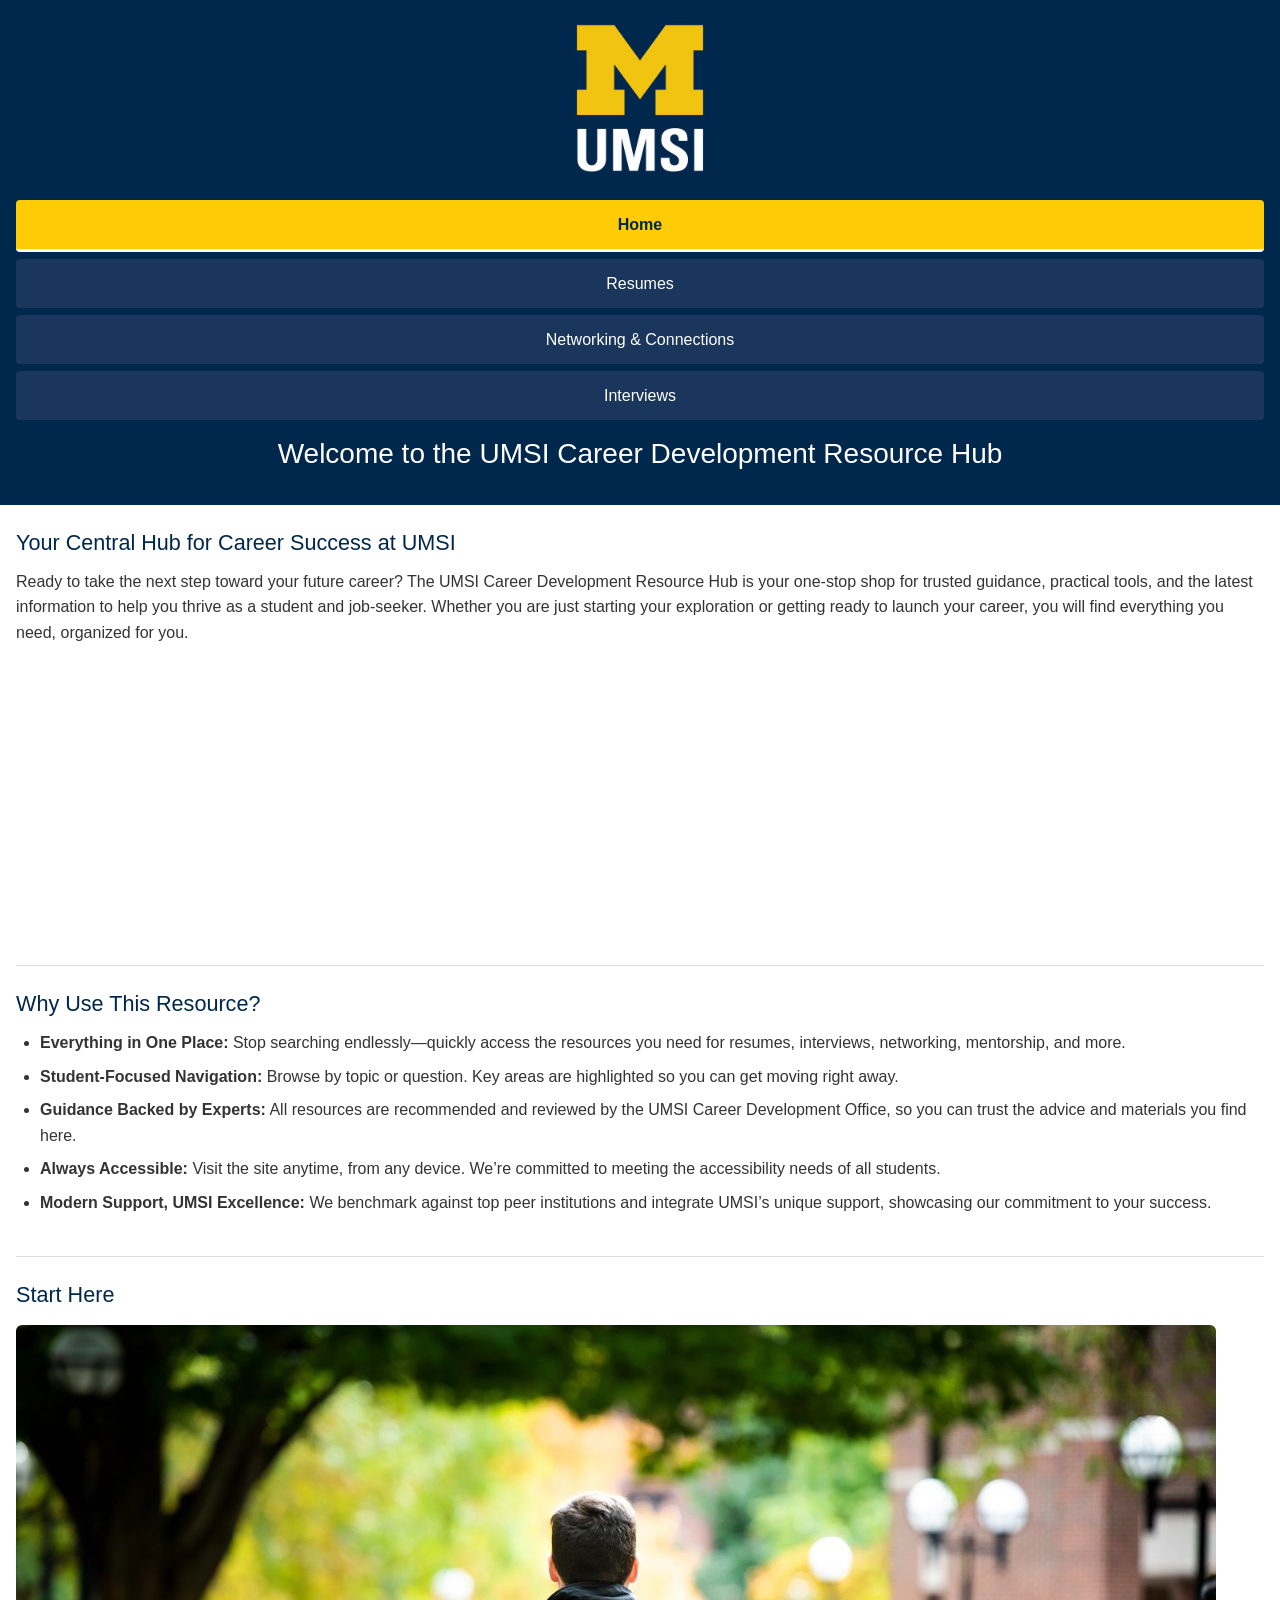
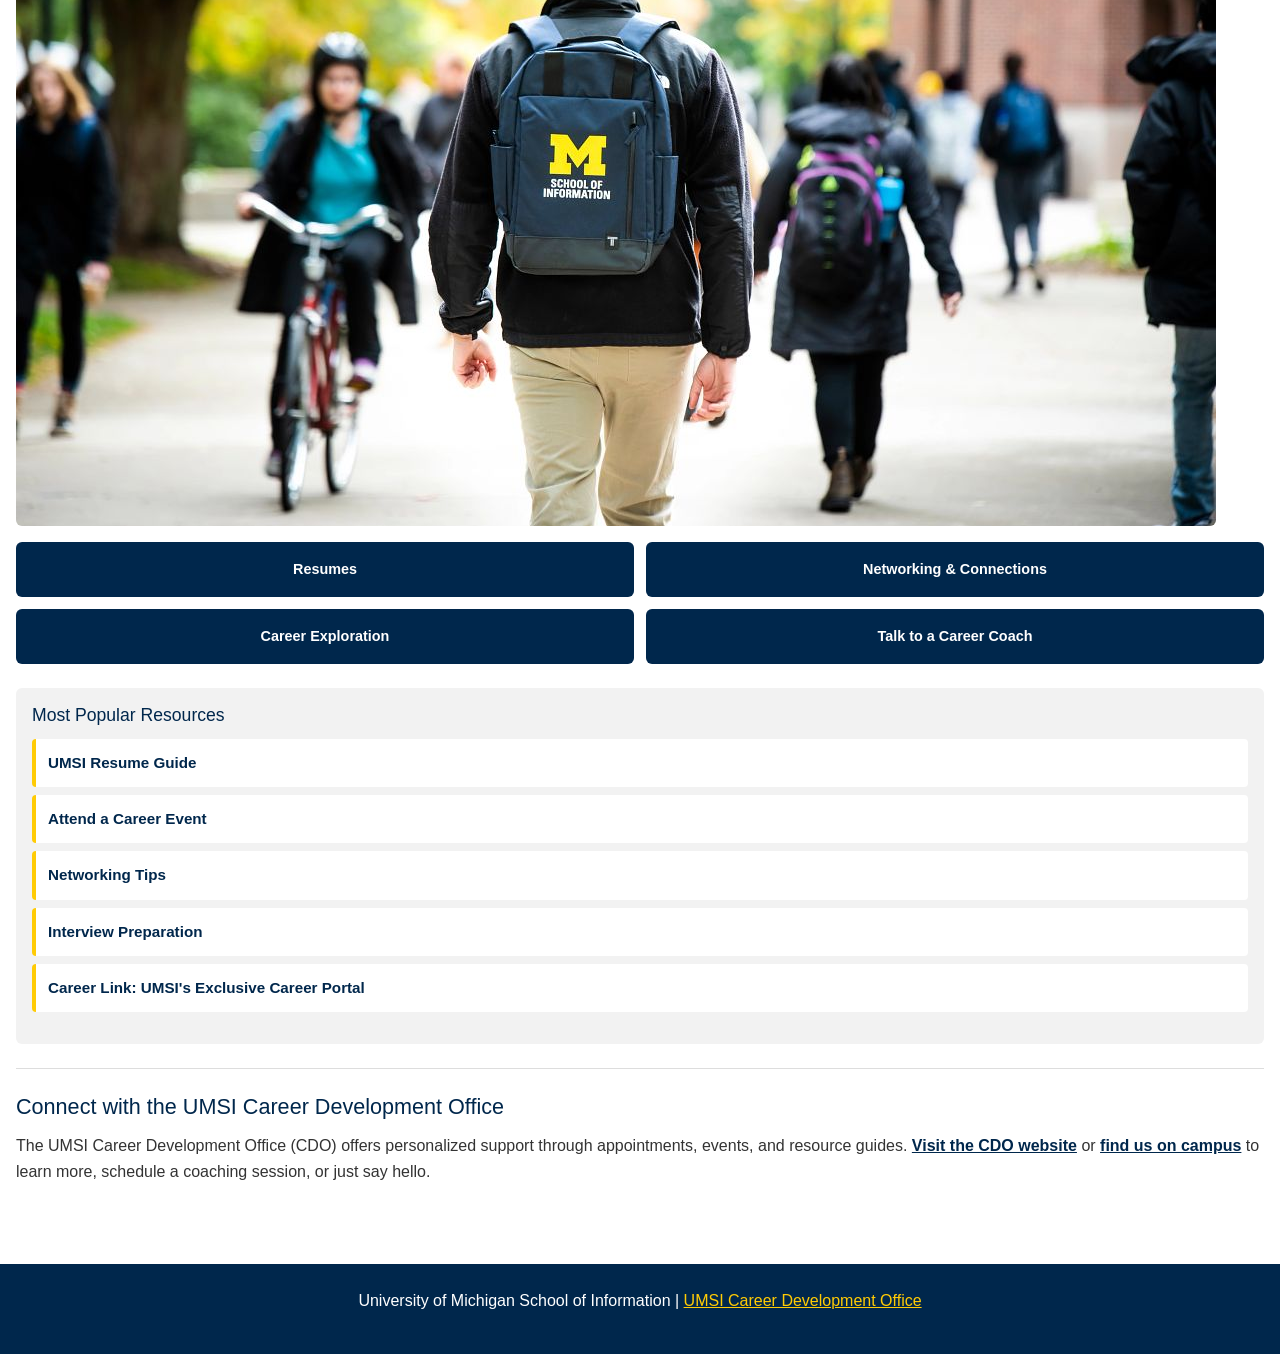
<file: index.html>
<!DOCTYPE html>
<html lang="en">

<head>
    <meta charset="UTF-8">
    <meta name="viewport" content="width=device-width, initial-scale=1.0">
    <title>MSI Career Development Resource Hub</title>
    <link rel="stylesheet" href="css/reset.css">
    <link rel="stylesheet" href="css/style.css">
</head>

<body>

  <header>
    <a class="skip-link" href="#main-content">Skip to Main Content</a>
      <img src="images/UMSI_signature_vertical_informal_solidblue.jpg" alt="UMSI Logo">
      <nav>
          <ul>
              <li><a class="current" href="index.html">Home</a></li>
              <li><a href = "resume.html">Resumes</a></li>
              <li><a href= "networking_connections.html">Networking & Connections</a></li>
              <li><a href= "interviews.html">Interviews</a></li>
          </ul>
      </nav>
      <h1>Welcome to the UMSI Career Development Resource Hub</h1>
  </header>

  <main id="main-content" tabindex="-1">
    <section>
      <h2>Your Central Hub for Career Success at UMSI</h2>
      <p>
        Ready to take the next step toward your future career? The UMSI Career Development Resource Hub is your one-stop shop for trusted guidance, practical tools, and the latest information to help you thrive as a student and job-seeker. Whether you are just starting your exploration or getting ready to launch your career, you will find everything you need, organized for you.
      </p>
      <iframe width="560" height="315" src="https://www.youtube.com/embed/GSjGeDYJ5Nk?si=qhxJPRTIT___x8hG" title="UMSI Career Development Office introduction video" frameborder="0" allow="accelerometer; autoplay; clipboard-write; encrypted-media; gyroscope; picture-in-picture; web-share" referrerpolicy="strict-origin-when-cross-origin" allowfullscreen></iframe>
    </section>

    <section>
      <h2>Why Use This Resource?</h2>


      <ul>
        <li><strong>Everything in One Place:</strong> Stop searching endlessly—quickly access the resources you need for resumes, interviews, networking, mentorship, and more.</li>
        <li><strong>Student-Focused Navigation:</strong> Browse by topic or question. Key areas are highlighted so you can get moving right away.</li>
        <li><strong>Guidance Backed by Experts:</strong> All resources are recommended and reviewed by the UMSI Career Development Office, so you can trust the advice and materials you find here.</li>
        <li><strong>Always Accessible:</strong> Visit the site anytime, from any device. We’re committed to meeting the accessibility needs of all students.</li>
        <li><strong>Modern Support, UMSI Excellence:</strong> We benchmark against top peer institutions and integrate UMSI’s unique support, showcasing our commitment to your success.</li>
      </ul>
    </section>
        <section>
      <h2>Start Here</h2>
      <div class="quick-links">
        <img src="images/UMSI_CampusFall_UMSIBackpack_02.jpg" alt="A student wears a UMSI backpack in fall on the drag.">
        <ul>
            <li><a href="resume.html">Resumes</a></li>
            <li><a href="networking_connections.html">Networking & Connections</a></li>
            <li><a href="https://umich.instructure.com/courses/137916/pages/career-exploration" target="_blank" rel="noopener">Career Exploration</a></li>
            <li><a href="https://umich.instructure.com/courses/137916/pages/talk-to-a-career-coach" target="_blank" rel="noopener">Talk to a Career Coach</a></li>
        </ul>
      </div>
      <div class="popular-resources">
        <h3>Most Popular Resources</h3>
        <ul>
          <li><a href="https://docs.google.com/document/d/1_1GfDJyVGIgE82MZjVhuWT_aB_2Hcj1NN62FUCXoR_o/edit?tab=t.0" target="_blank" rel="noopener">UMSI Resume Guide</a></li>
          <li><a href="https://umich.instructure.com/courses/137916/pages/attend-an-event" target="_blank" rel="noopener">Attend a Career Event</a></li>
          <li><a href="https://docs.google.com/document/d/18HMt79BU8ovGf9z7_P7No5tuwUS6qHNW5u0sgrepLtE/edit?tab=t.0" target="_blank" rel="noopener">Networking Tips</a></li>
          <li><a href="https://docs.google.com/presentation/d/15n-XqsFEntdbkZz89K-ohf7Or1NnCt5CQNDG-6fh2a0/edit?usp=sharing" target="_blank" rel="noopener">Interview Preparation</a></li>
          <li><a href="https://si-umich.12twenty.com/Login" target="_blank" rel="noopener">Career Link: UMSI's Exclusive Career Portal</a></li>
        </ul>
      </div>
    </section>
    <section>
      <h2>Connect with the UMSI Career Development Office</h2>
      <p>
        The UMSI Career Development Office (CDO) offers personalized support through appointments, events, and resource guides. <a href="https://umich.instructure.com/courses/137916" target="_blank" rel="noopener">Visit the CDO website</a> or <a href="https://www.si.umich.edu/about-umsi/getting-umsi" target="_blank" rel="noopener">find us on campus</a> to learn more, schedule a coaching session, or just say hello.
      </p>
    </section>
        <!-- Content taken & modified from UMGPT with the prompt, "Write me a webpage of intro content to help meet the following requirements - this is for the home page": and then pasted in the client objectives & project requirements"
        UMGPT. (2025). UMGPT ( GPT-4.1 August 25th version) [Large language model]. -->
  </main>

  <footer>
    <p>University of Michigan School of Information | <a href="https://umich.instructure.com/courses/137916">UMSI Career Development Office </a></p>
  </footer>

</body>
</html>
</file>
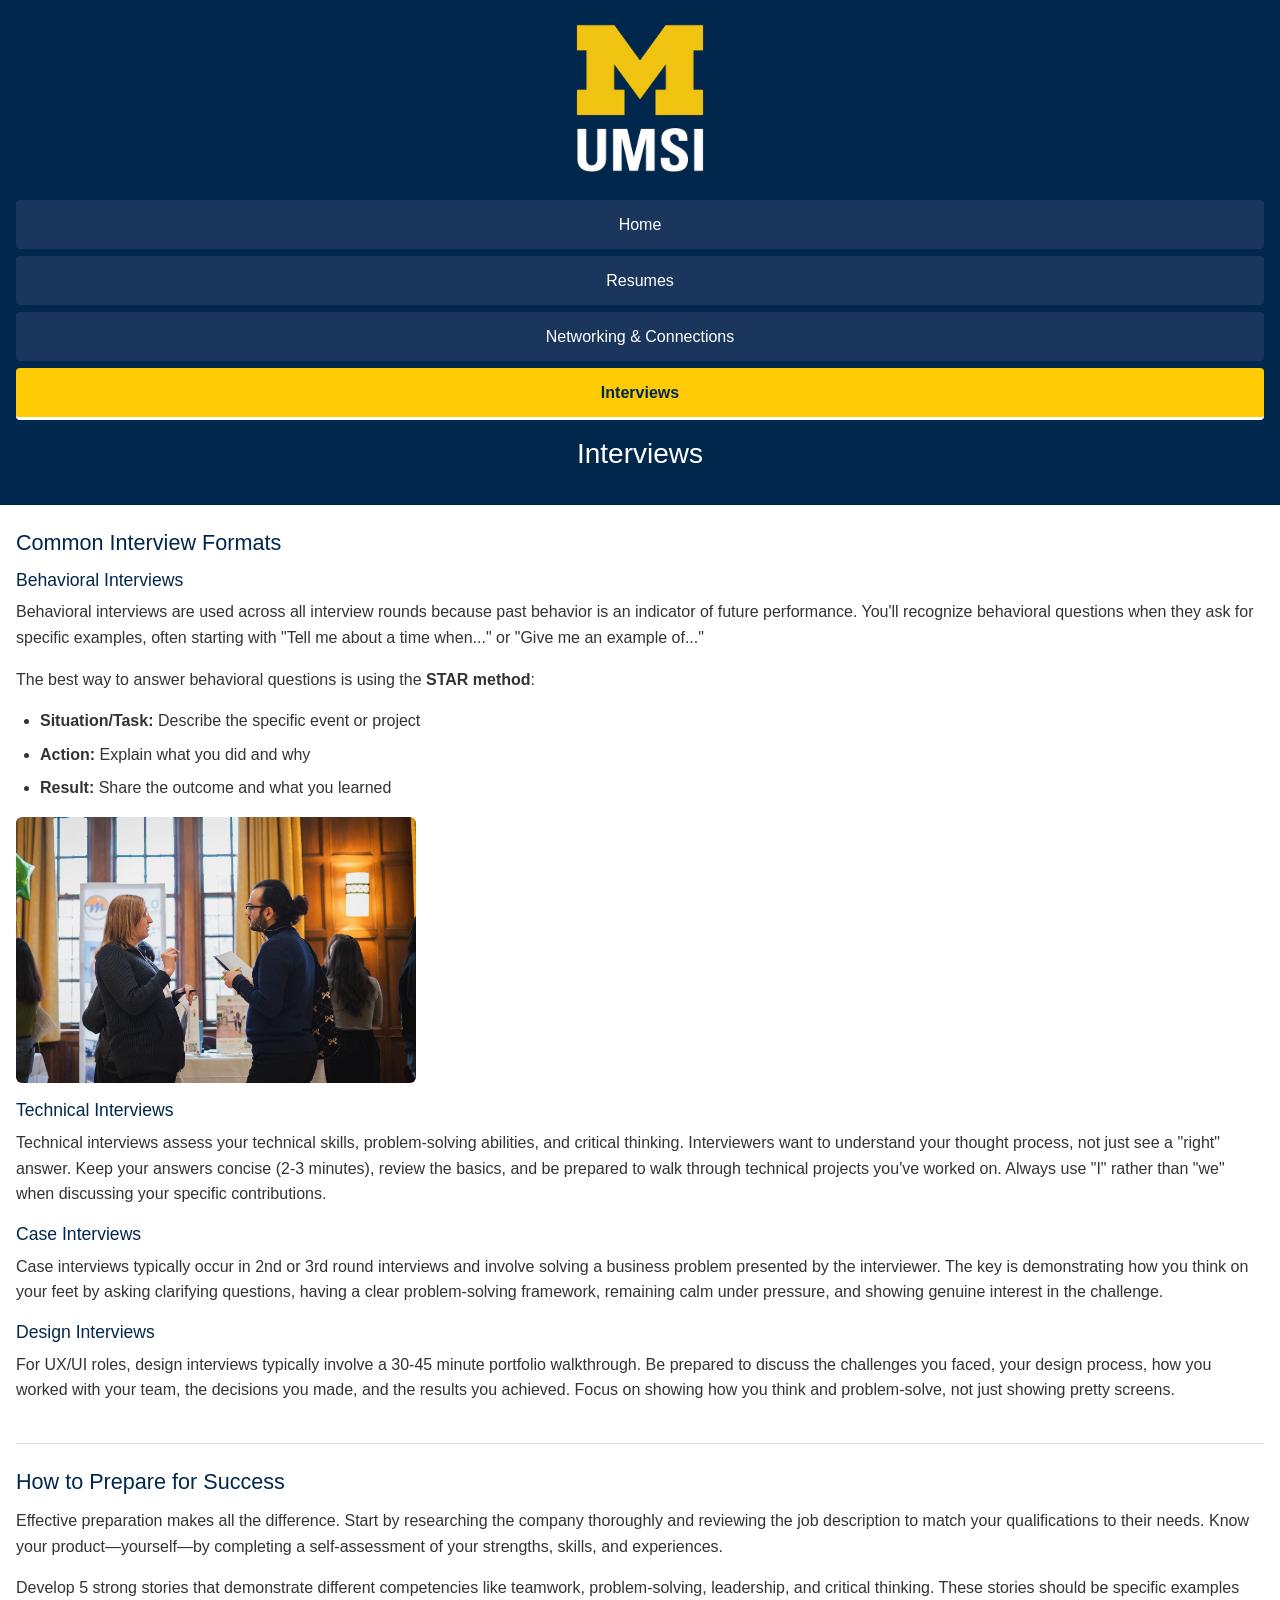
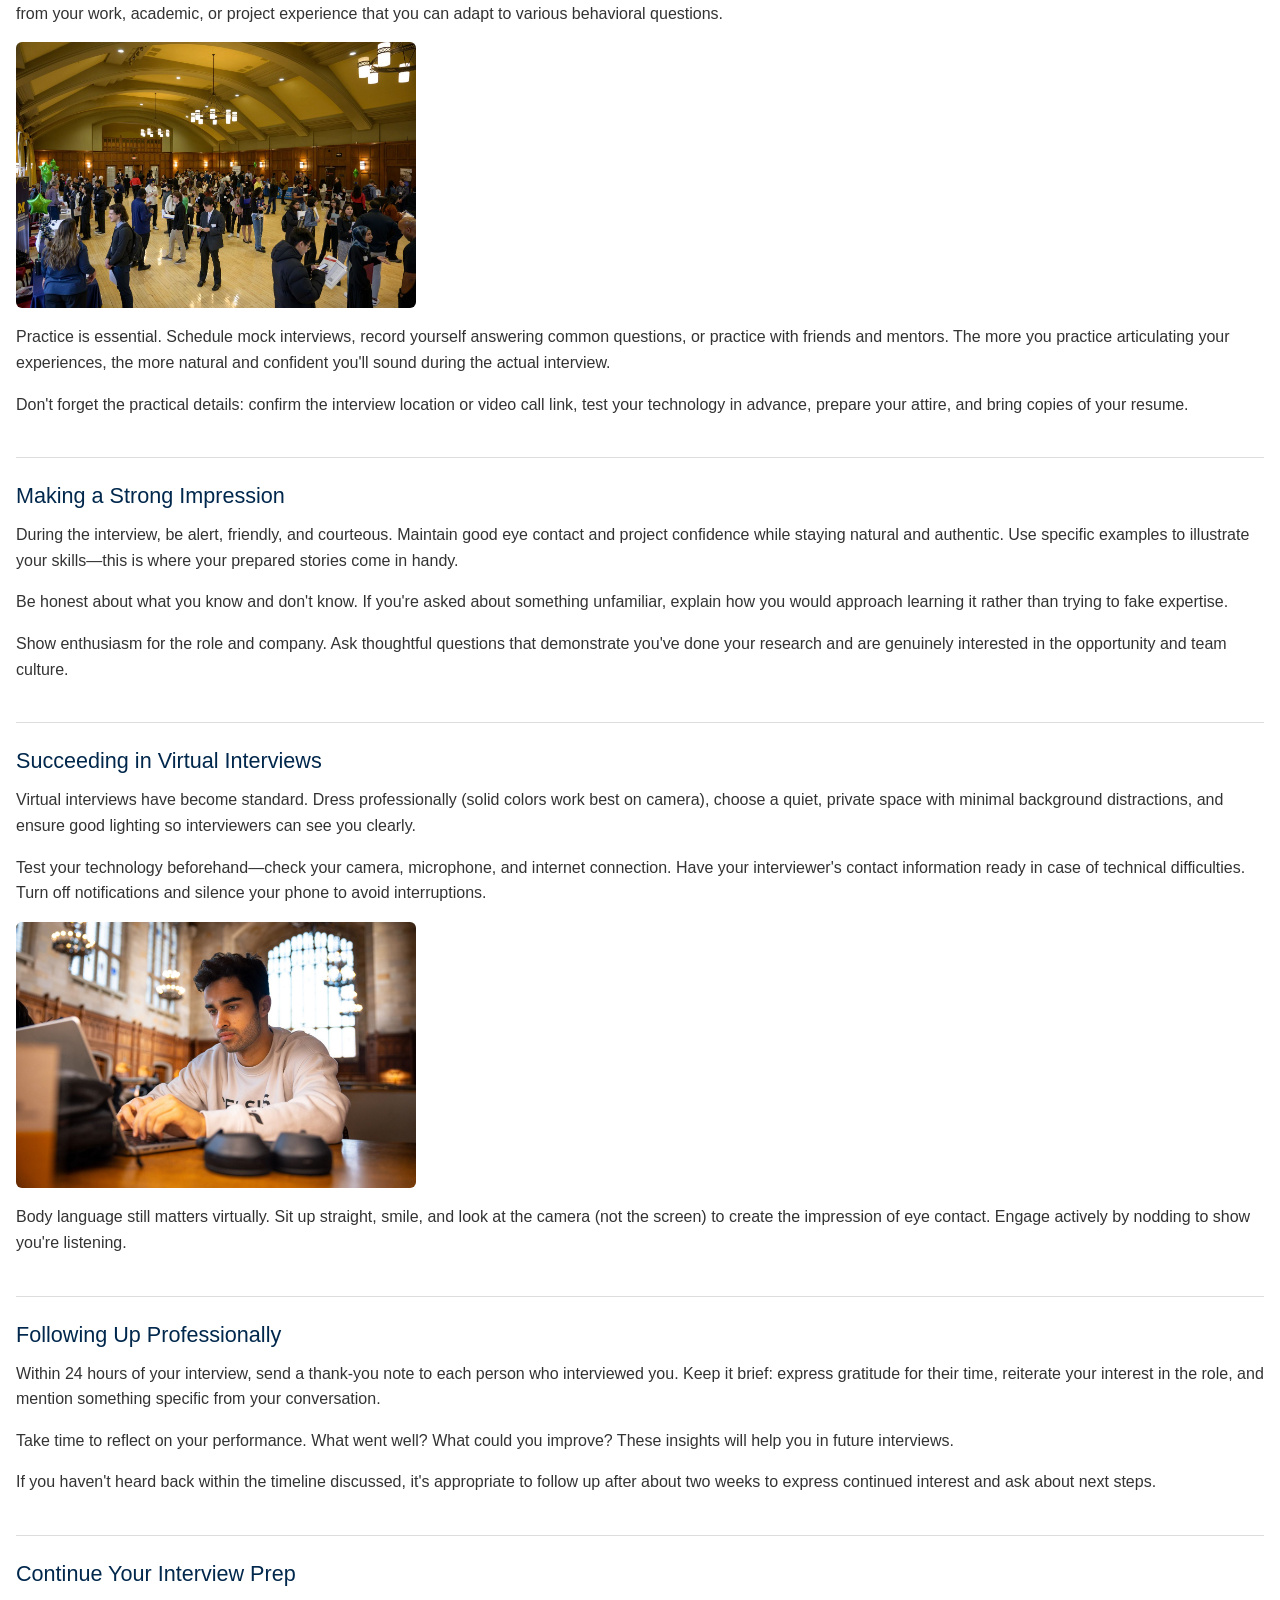
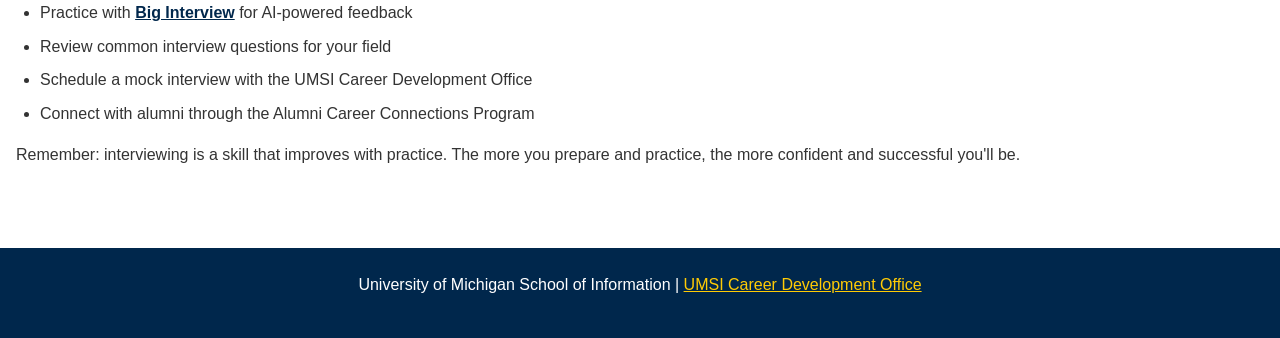
<file: interviews.html>
<!DOCTYPE html>
<html lang="en">

<head>
  <meta charset="UTF-8">
  <meta name="viewport" content="width=device-width, initial-scale=1.0">
  <title>Interviews</title>
  <link rel="stylesheet" href="css/reset.css">
  <link rel="stylesheet" href="css/style.css">
</head>

<body>

  <header>
    <a class="skip-link" href="#main-content">Skip to Main Content</a>
    <img src="images/UMSI_signature_vertical_informal_solidblue.jpg" alt="UMSI Logo">
    <nav>
      <ul>
        <li><a href = "index.html">Home</a></li>
        <li><a href = "resume.html">Resumes</a></li>
        <li><a href= "networking_connections.html">Networking & Connections</a></li>
        <li><a class="current" href="interviews.html">Interviews</a></li>
      </ul>
    </nav>
    <h1>Interviews</h1>
  </header>

  <main id="main-content" tabindex="-1">
    <section>
      <h2>Common Interview Formats</h2>

      <div>
        <h3>Behavioral Interviews</h3>
        <p>
          Behavioral interviews are used across all interview rounds because past behavior is an indicator of future performance. You'll recognize behavioral questions when they ask for specific examples, often starting with "Tell me about a time when..." or "Give me an example of..."
        </p>
        <p>
          The best way to answer behavioral questions is using the <strong>STAR method</strong>:
        </p>
        <ul>
          <li><strong>Situation/Task:</strong> Describe the specific event or project</li>
          <li><strong>Action:</strong> Explain what you did and why</li>
          <li><strong>Result:</strong> Share the outcome and what you learned</li>
        </ul>
        <img src="images/UMSI_CareerFair_02062025_07.jpg" width="400" alt="Recruiter and student conversing at UMSI Career Fair">
      </div>

      <div>
        <h3>Technical Interviews</h3>
        <p>
          Technical interviews assess your technical skills, problem-solving abilities, and critical thinking. Interviewers want to understand your thought process, not just see a "right" answer. Keep your answers concise (2-3 minutes), review the basics, and be prepared to walk through technical projects you've worked on. Always use "I" rather than "we" when discussing your specific contributions.
        </p>
      </div>

      <div>
        <h3>Case Interviews</h3>
        <p>
          Case interviews typically occur in 2nd or 3rd round interviews and involve solving a business problem presented by the interviewer. The key is demonstrating how you think on your feet by asking clarifying questions, having a clear problem-solving framework, remaining calm under pressure, and showing genuine interest in the challenge.
        </p>
      </div>

      <div>
        <h3>Design Interviews</h3>
        <p>
          For UX/UI roles, design interviews typically involve a 30-45 minute portfolio walkthrough. Be prepared to discuss the challenges you faced, your design process, how you worked with your team, the decisions you made, and the results you achieved. Focus on showing how you think and problem-solve, not just showing pretty screens.
        </p>
      </div>
    </section>

    <section>
      <h2>How to Prepare for Success</h2>
      <p>
        Effective preparation makes all the difference. Start by researching the company thoroughly and reviewing the job description to match your qualifications to their needs. Know your product—yourself—by completing a self-assessment of your strengths, skills, and experiences.
      </p>
      <p>
        Develop 5 strong stories that demonstrate different competencies like teamwork, problem-solving, leadership, and critical thinking. These stories should be specific examples from your work, academic, or project experience that you can adapt to various behavioral questions.
      </p>
      <img src="images/UMSI_CareerFair_02062025_02.jpg" width="400" alt="Students networking at UMSI Career Fair">
      <p>
        Practice is essential. Schedule mock interviews, record yourself answering common questions, or practice with friends and mentors. The more you practice articulating your experiences, the more natural and confident you'll sound during the actual interview.
      </p>
      <p>
        Don't forget the practical details: confirm the interview location or video call link, test your technology in advance, prepare your attire, and bring copies of your resume.
      </p>
    </section>

    <section>
      <h2>Making a Strong Impression</h2>
      <p>
        During the interview, be alert, friendly, and courteous. Maintain good eye contact and project confidence while staying natural and authentic. Use specific examples to illustrate your skills—this is where your prepared stories come in handy.
      </p>
      <p>
        Be honest about what you know and don't know. If you're asked about something unfamiliar, explain how you would approach learning it rather than trying to fake expertise.
      </p>
      <p>
        Show enthusiasm for the role and company. Ask thoughtful questions that demonstrate you've done your research and are genuinely interested in the opportunity and team culture.
      </p>
    </section>

    <section>
      <h2>Succeeding in Virtual Interviews</h2>
      <p>
        Virtual interviews have become standard. Dress professionally (solid colors work best on camera), choose a quiet, private space with minimal background distractions, and ensure good lighting so interviewers can see you clearly.
      </p>
      <p>
        Test your technology beforehand—check your camera, microphone, and internet connection. Have your interviewer's contact information ready in case of technical difficulties. Turn off notifications and silence your phone to avoid interruptions.
      </p>
      <img src="images/MCOMMONS-FinalsStudyLocations2024-25.jpg" width="400" alt="Student working on laptop in university library">
      <p>
        Body language still matters virtually. Sit up straight, smile, and look at the camera (not the screen) to create the impression of eye contact. Engage actively by nodding to show you're listening.
      </p>
    </section>

    <section>
      <h2>Following Up Professionally</h2>
      <p>
        Within 24 hours of your interview, send a thank-you note to each person who interviewed you. Keep it brief: express gratitude for their time, reiterate your interest in the role, and mention something specific from your conversation.
      </p>
      <p>
        Take time to reflect on your performance. What went well? What could you improve? These insights will help you in future interviews.
      </p>
      <p>
        If you haven't heard back within the timeline discussed, it's appropriate to follow up after about two weeks to express continued interest and ask about next steps.
      </p>
    </section>

    <section>
      <h2>Continue Your Interview Prep</h2>
      <ul>
        <li>Practice with <a href="https://umich.biginterview.com" target="_blank">Big Interview</a> for AI-powered feedback</li>
        <li>Review common interview questions for your field</li>
        <li>Schedule a mock interview with the UMSI Career Development Office</li>
        <li>Connect with alumni through the Alumni Career Connections Program</li>
      </ul>
      <p>
        Remember: interviewing is a skill that improves with practice. The more you prepare and practice, the more confident and successful you'll be.
      </p>
    </section>

  </main>

  <footer>
    <p>University of Michigan School of Information | <a href="https://umich.instructure.com/courses/137916">UMSI Career Development Office</a></p>
  </footer>

</body>
</file>
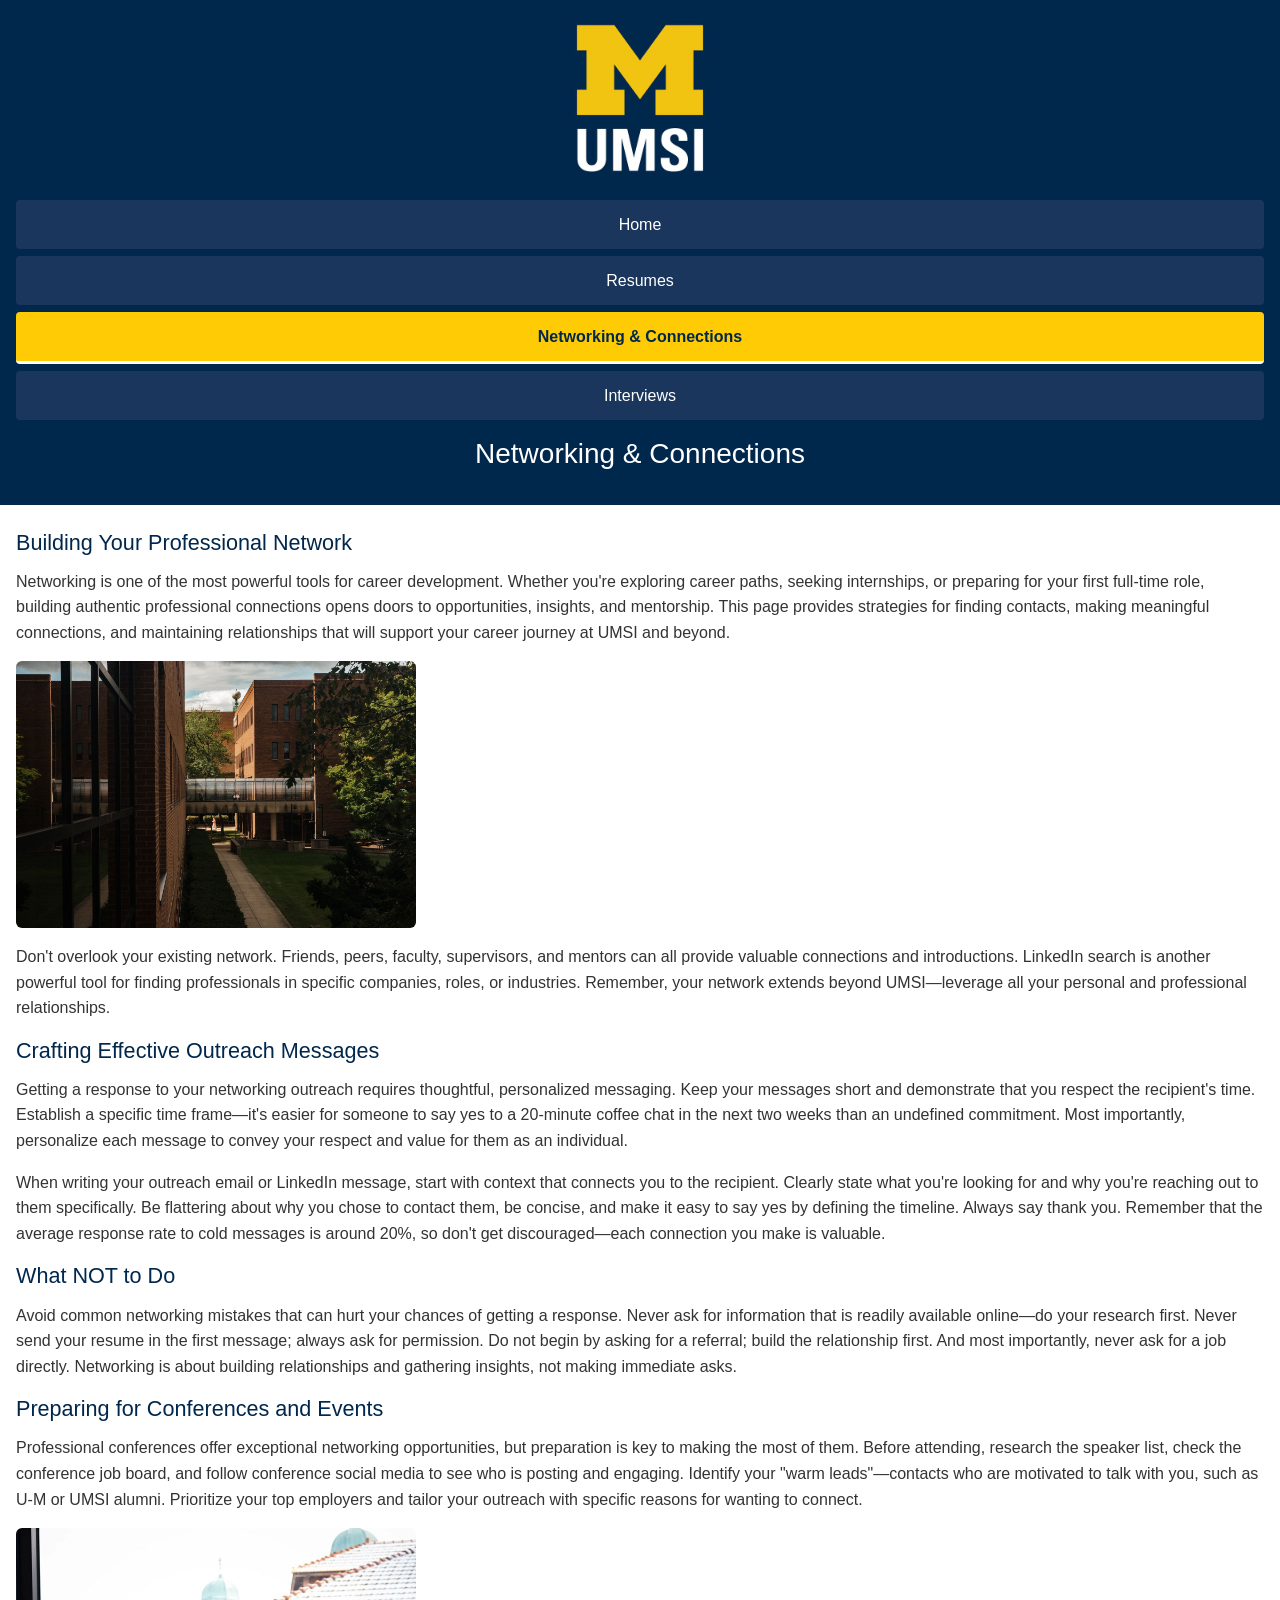
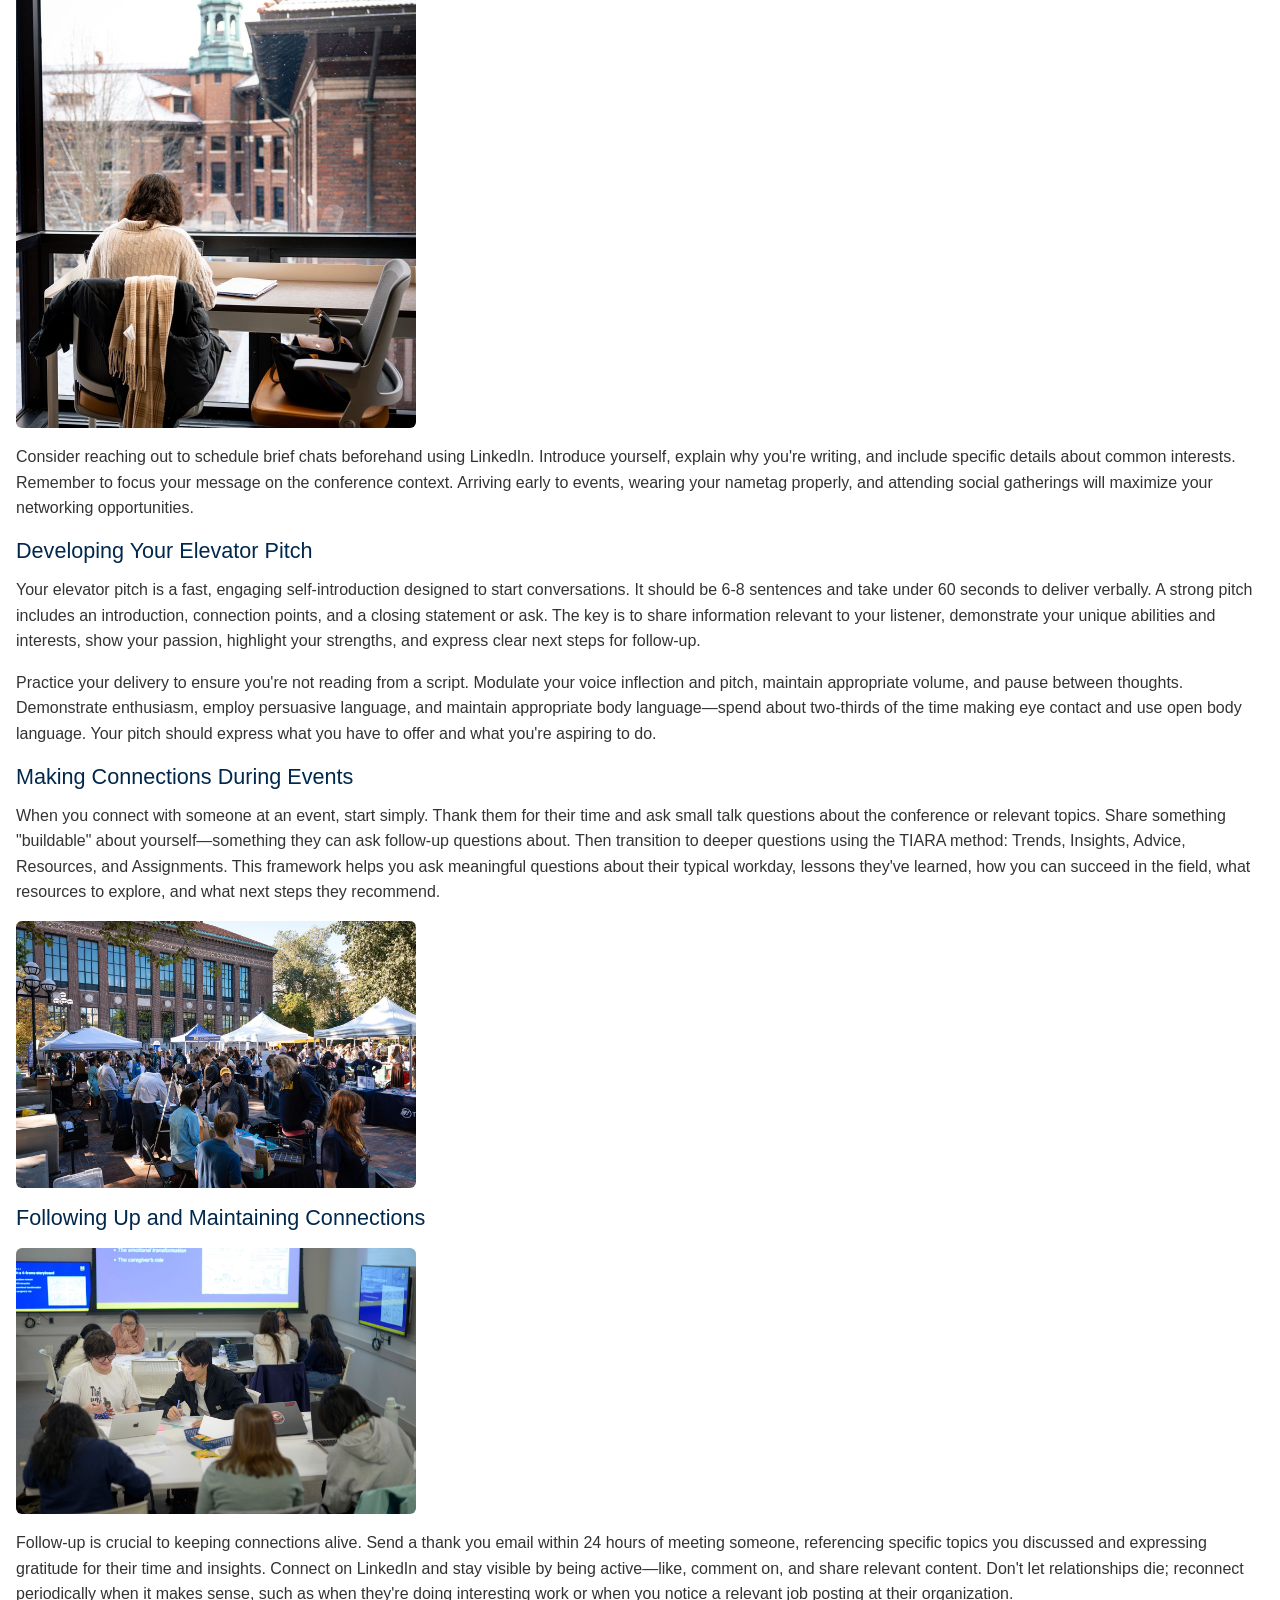
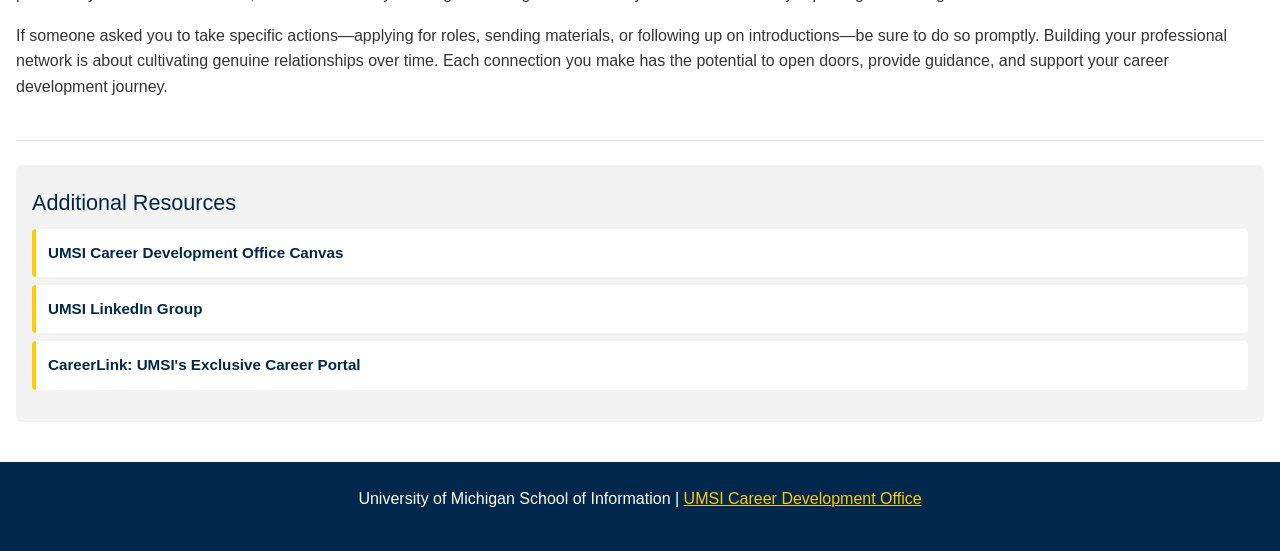
<file: networking_connections.html>
<!DOCTYPE html>
<html lang="en">

<head>
    <meta charset="UTF-8">
    <meta name="viewport" content="width=device-width, initial-scale=1.0">
    <title>Networking & Connections</title>
    <link rel="stylesheet" href="css/reset.css">
    <link rel="stylesheet" href="css/style.css">
</head>

<body>

  <header>
    <a class="skip-link" href="#main-content">Skip to Main Content</a>
      <img src="images/UMSI_signature_vertical_informal_solidblue.jpg" alt="UMSI Logo">
      <nav>
          <ul>
              <li><a href = "index.html">Home</a></li>
              <li><a href = "resume.html">Resumes</a></li>
              <li><a class="current" href="networking_connections.html">Networking & Connections</a></li>
              <li><a href= "interviews.html">Interviews</a></li>
          </ul>
      </nav>
    <h1>Networking & Connections</h1>
  </header>

  <main id="main-content" tabindex="-1">
    <section>
      <h2>Building Your Professional Network</h2>
        <p> Networking is one of the most powerful tools for career development. Whether you're exploring career paths, seeking internships, or preparing for your first full-time role, building authentic professional connections opens doors to opportunities, insights, and mentorship. This page provides strategies for finding contacts, making meaningful connections, and maintaining relationships that will support your career journey at UMSI and beyond. </p>
        <img src="images/FLINT_First_Day_of_Class_0024.jpg" width="400" alt="University campus buildings connected by a glass skybridge">
        <p> Don't overlook your existing network. Friends, peers, faculty, supervisors, and mentors can all provide valuable connections and introductions. LinkedIn search is another powerful tool for finding professionals in specific companies, roles, or industries. Remember, your network extends beyond UMSI—leverage all your personal and professional relationships. </p>
      <h2>Crafting Effective Outreach Messages</h2>
        <p> Getting a response to your networking outreach requires thoughtful, personalized messaging. Keep your messages short and demonstrate that you respect the recipient's time. Establish a specific time frame—it's easier for someone to say yes to a 20-minute coffee chat in the next two weeks than an undefined commitment. Most importantly, personalize each message to convey your respect and value for them as an individual. </p>
        <p> When writing your outreach email or LinkedIn message, start with context that connects you to the recipient. Clearly state what you're looking for and why you're reaching out to them specifically. Be flattering about why you chose to contact them, be concise, and make it easy to say yes by defining the timeline. Always say thank you. Remember that the average response rate to cold messages is around 20%, so don't get discouraged—each connection you make is valuable. </p>
      <h2>What NOT to Do</h2>
        <p> Avoid common networking mistakes that can hurt your chances of getting a response. Never ask for information that is readily available online—do your research first. Never send your resume in the first message; always ask for permission. Do not begin by asking for a referral; build the relationship first. And most importantly, never ask for a job directly. Networking is about building relationships and gathering insights, not making immediate asks. </p>
      <h2>Preparing for Conferences and Events</h2>
        <p> Professional conferences offer exceptional networking opportunities, but preparation is key to making the most of them. Before attending, research the speaker list, check the conference job board, and follow conference social media to see who is posting and engaging. Identify your "warm leads"—contacts who are motivated to talk with you, such as U-M or UMSI alumni. Prioritize your top employers and tailor your outreach with specific reasons for wanting to connect. </p>
        <img src="images/MCOMMONS-FinalsStudyLocations2024-23.jpg" width="400" alt="Student studying at a desk by a window overlooking campus">
        <p> Consider reaching out to schedule brief chats beforehand using LinkedIn. Introduce yourself, explain why you're writing, and include specific details about common interests. Remember to focus your message on the conference context. Arriving early to events, wearing your nametag properly, and attending social gatherings will maximize your networking opportunities. </p>
      <h2>Developing Your Elevator Pitch</h2>
        <p> Your elevator pitch is a fast, engaging self-introduction designed to start conversations. It should be 6-8 sentences and take under 60 seconds to deliver verbally. A strong pitch includes an introduction, connection points, and a closing statement or ask. The key is to share information relevant to your listener, demonstrate your unique abilities and interests, show your passion, highlight your strengths, and express clear next steps for follow-up. </p>
        <p> Practice your delivery to ensure you're not reading from a script. Modulate your voice inflection and pitch, maintain appropriate volume, and pause between thoughts. Demonstrate enthusiasm, employ persuasive language, and maintain appropriate body language—spend about two-thirds of the time making eye contact and use open body language. Your pitch should express what you have to offer and what you're aspiring to do. </p>
      <h2>Making Connections During Events</h2>
        <p> When you connect with someone at an event, start simply. Thank them for their time and ask small talk questions about the conference or relevant topics. Share something "buildable" about yourself—something they can ask follow-up questions about. Then transition to deeper questions using the TIARA method: Trends, Insights, Advice, Resources, and Assignments. This framework helps you ask meaningful questions about their typical workday, lessons they've learned, how you can succeed in the field, what resources to explore, and what next steps they recommend. </p>

        <img src="images/MCOMMONS-Earthfest2025-1.jpg" width="400" alt="Outdoor campus event with tents and people gathering">

      <h2>Following Up and Maintaining Connections</h2>
        <img src="images/UMSI_DesignJam_MixelStudio_11052025_04.jpg" width="400" alt="Students collaborating at a design workshop with laptops">
        <p> Follow-up is crucial to keeping connections alive. Send a thank you email within 24 hours of meeting someone, referencing specific topics you discussed and expressing gratitude for their time and insights. Connect on LinkedIn and stay visible by being active—like, comment on, and share relevant content. Don't let relationships die; reconnect periodically when it makes sense, such as when they're doing interesting work or when you notice a relevant job posting at their organization. </p>
        <p> If someone asked you to take specific actions—applying for roles, sending materials, or following up on introductions—be sure to do so promptly. Building your professional network is about cultivating genuine relationships over time. Each connection you make has the potential to open doors, provide guidance, and support your career development journey. </p>
    </section>
    <section class="popular-resources">
      <h2>Additional Resources</h2>
        <ul>
          <li><a href="https://umich.instructure.com/courses/137916" target="_blank" rel="noopener">UMSI Career Development Office Canvas</a></li>
          <li><a href="https://www.linkedin.com/groups/146487/" target="_blank" rel="noopener">UMSI LinkedIn Group</a></li>
          <li><a href="https://si-umich.12twenty.com/Login" target="_blank" rel="noopener">CareerLink: UMSI's Exclusive Career Portal</a></li>
        </ul>
    </section>
  </main>

  <footer>
    <p>University of Michigan School of Information | <a href="https://umich.instructure.com/courses/137916">UMSI Career Development Office</a></p>
  </footer>
</body>
</html>
</file>
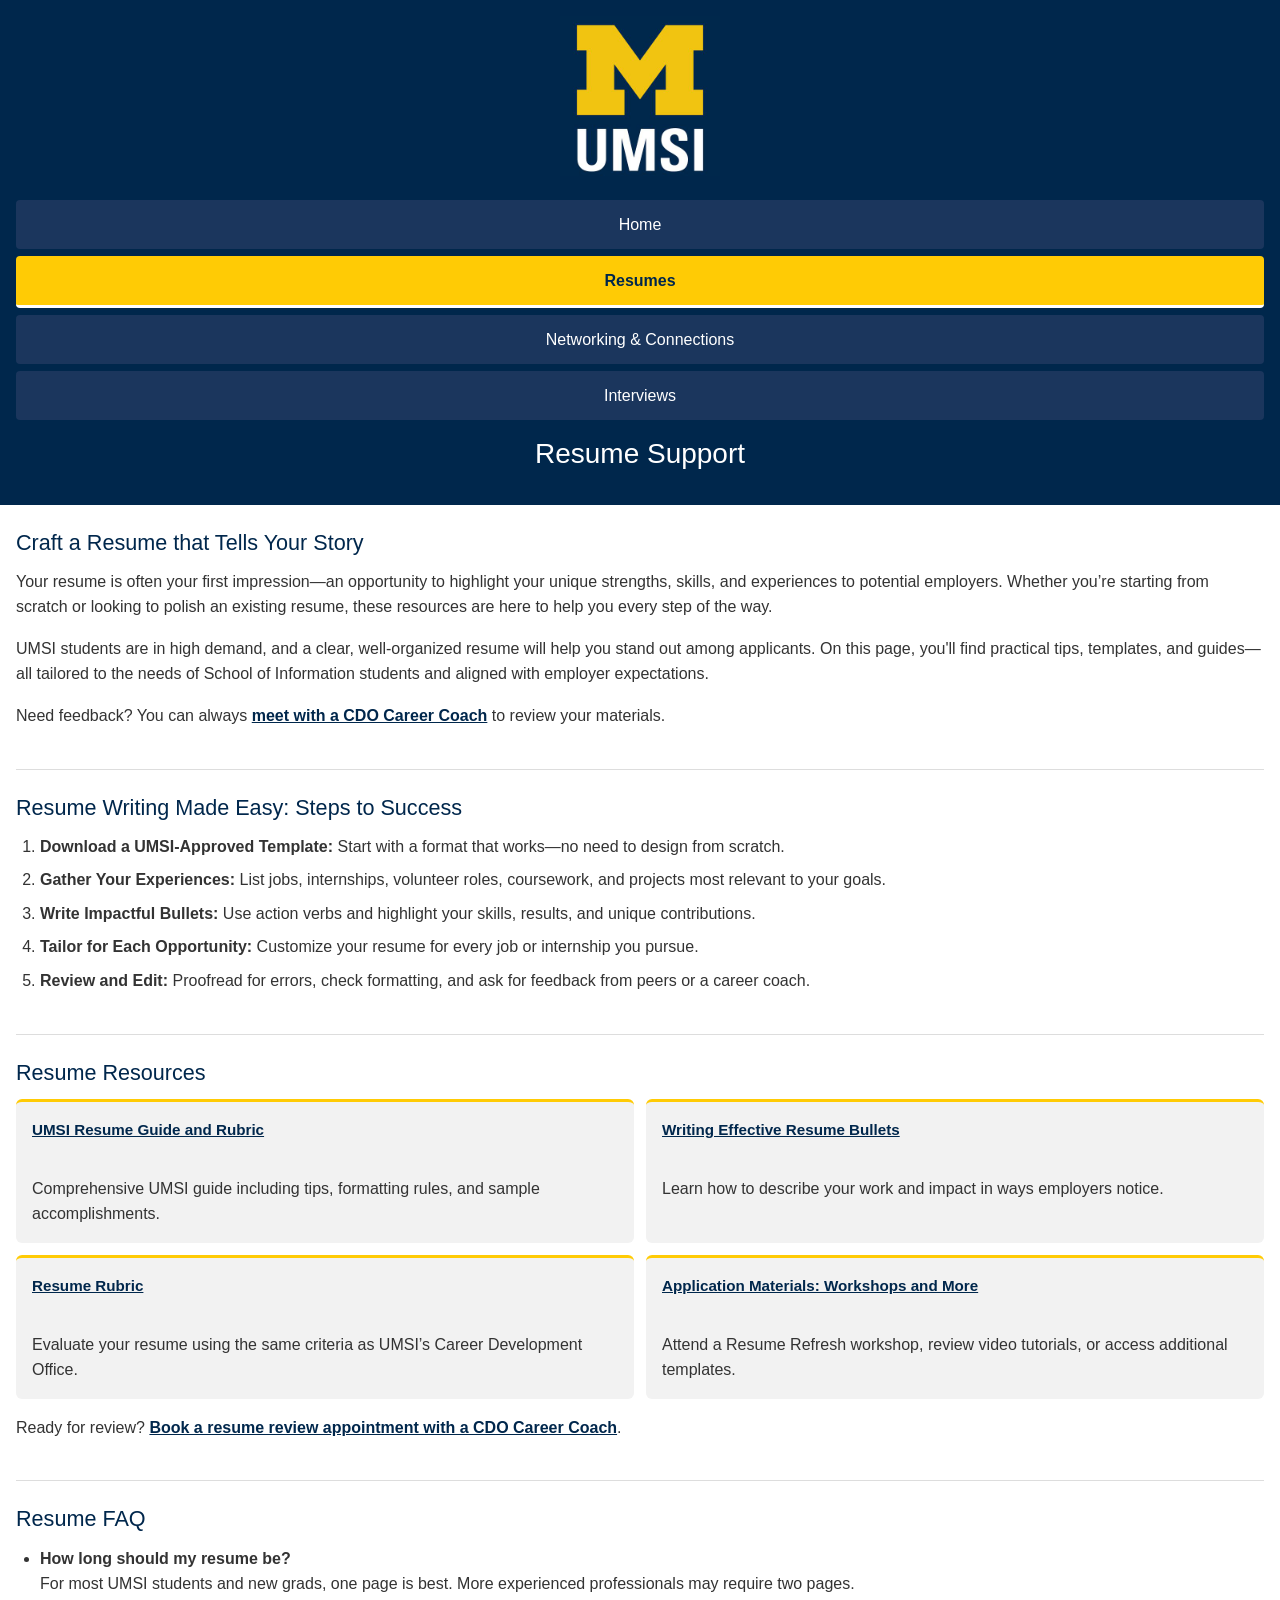
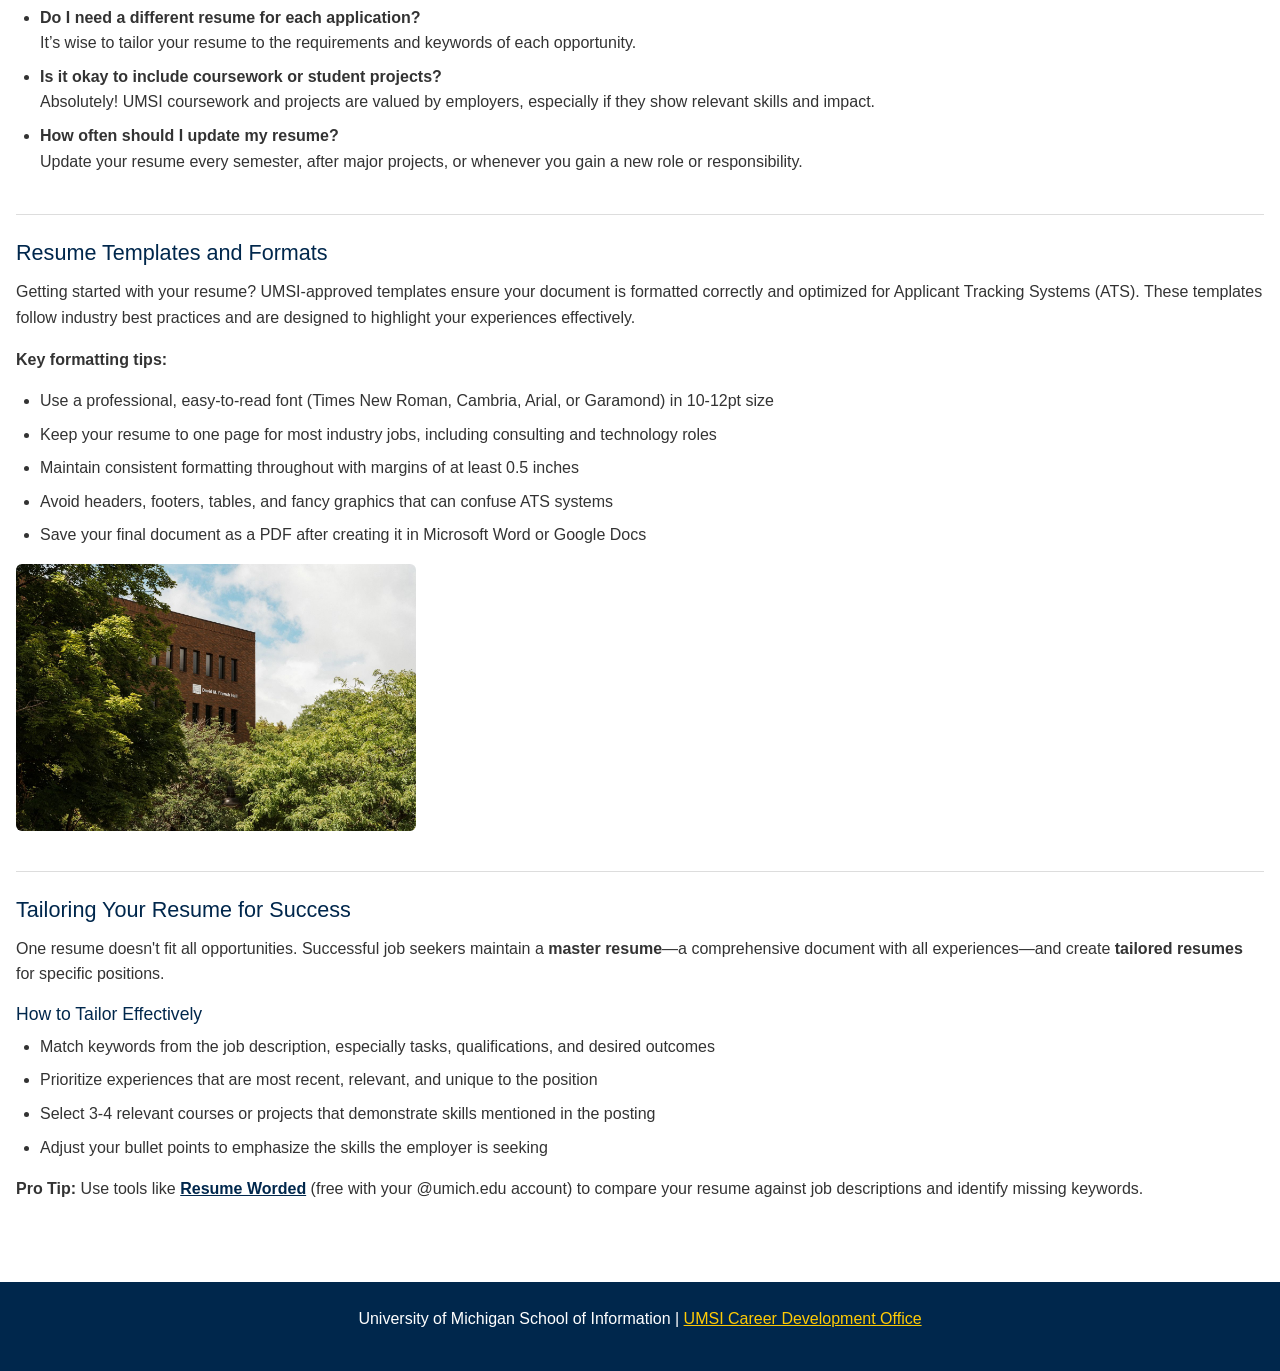
<file: resume.html>
<!DOCTYPE html>
<html lang="en">

<head>
    <meta charset="UTF-8">
    <meta name="viewport" content="width=device-width, initial-scale=1.0">
    <title>Resumes</title>
    <link rel="stylesheet" href="css/reset.css">
    <link rel="stylesheet" href="css/style.css">
</head>

<body>

  <header>
    <a class="skip-link" href="#main-content">Skip to Main Content</a>
      <img src="images/UMSI_signature_vertical_informal_solidblue.jpg" alt="UMSI Logo">
      <nav>
          <ul>
              <li><a href = "index.html">Home</a></li>
              <li><a class="current" href="resume.html">Resumes</a></li>
              <li><a href= "networking_connections.html">Networking & Connections</a></li>
              <li><a href= "interviews.html">Interviews</a></li>
          </ul>
      </nav>
    <h1>Resume Support</h1>
  </header>

  <main id="main-content" tabindex="-1">
    <section>
      <h2>Craft a Resume that Tells Your Story</h2>
      <p>
        Your resume is often your first impression—an opportunity to highlight your unique strengths, skills, and experiences to potential employers. Whether you’re starting from scratch or looking to polish an existing resume, these resources are here to help you every step of the way.
      </p>
      <p>
        UMSI students are in high demand, and a clear, well-organized resume will help you stand out among applicants. On this page, you'll find practical tips, templates, and guides—all tailored to the needs of School of Information students and aligned with employer expectations.
      </p>
      <p>
        Need feedback? You can always <a href="https://umich.instructure.com/courses/137916/pages/talk-to-a-career-coach" target="_blank">meet with a CDO Career Coach</a> to review your materials.
      </p>
    </section>
    <section>
      <h2>Resume Writing Made Easy: Steps to Success</h2>
      <ol>
        <li><strong>Download a UMSI-Approved Template:</strong> Start with a format that works—no need to design from scratch.</li>
        <li><strong>Gather Your Experiences:</strong> List jobs, internships, volunteer roles, coursework, and projects most relevant to your goals.</li>
        <li><strong>Write Impactful Bullets:</strong> Use action verbs and highlight your skills, results, and unique contributions.</li>
        <li><strong>Tailor for Each Opportunity:</strong> Customize your resume for every job or internship you pursue.</li>
        <li><strong>Review and Edit:</strong> Proofread for errors, check formatting, and ask for feedback from peers or a career coach.</li>
      </ol>
    </section>
    <section class="resume-resources">
      <h2>Resume Resources</h2>
      <ul>
        <li>
          <a href="https://docs.google.com/document/d/1_1GfDJyVGIgE82MZjVhuWT_aB_2Hcj1NN62FUCXoR_o/edit?tab=t.0" target="_blank">
            UMSI Resume Guide and Rubric
          </a> <br>
          Comprehensive UMSI guide including tips, formatting rules, and sample accomplishments.
        </li>
        <li>
          <a href="https://docs.google.com/document/d/1-EVZYH_Fic4mfLVGOXyHTSeRwBWmmi2WHSgGDLGGPEs/edit?tab=t.0" target="_blank">
            Writing Effective Resume Bullets
          </a> <br>
          Learn how to describe your work and impact in ways employers notice.
        </li>
        <li>
          <a href="https://docs.google.com/document/d/1vJMfgw9nwpHN9Sy0L0RP0aNBbaDSsiLPc2vy-doac6s/edit?tab=t.0" target="_blank">
            Resume Rubric
          </a> <br>
          Evaluate your resume using the same criteria as UMSI’s Career Development Office.
        </li>
        <li>
          <a href="https://docs.google.com/presentation/d/1q0hzNdFADei-jnFNWXYSWdvDsFPNojXcdaPadQQTUgg/edit?usp=sharing" target="_blank">
            Application Materials: Workshops and More
          </a> <br>
          Attend a Resume Refresh workshop, review video tutorials, or access additional templates.
        </li>
      </ul>
      <p>
        Ready for review? <a href="https://umich.instructure.com/courses/137916/pages/talk-to-a-career-coach" target="_blank">Book a resume review appointment with a CDO Career Coach</a>.
      </p>
    </section>

    <section>
      <h2>Resume FAQ</h2>
      <ul>
        <li>
          <strong>How long should my resume be?</strong><br>
          For most UMSI students and new grads, one page is best. More experienced professionals may require two pages.
        </li>
        <li>
          <strong>Do I need a different resume for each application?</strong><br>
          It’s wise to tailor your resume to the requirements and keywords of each opportunity.
        </li>
        <li>
          <strong>Is it okay to include coursework or student projects?</strong><br>
          Absolutely! UMSI coursework and projects are valued by employers, especially if they show relevant skills and impact.
        </li>
        <li>
          <strong>How often should I update my resume?</strong><br>
          Update your resume every semester, after major projects, or whenever you gain a new role or responsibility.
        </li>
      </ul>
    </section>
            <!-- Content taken & modified from UMGPT with the prompt, "for the same content write me some intro content and resources for a resume page" - this was after I had asked for content for the home page.
          UMGPT. (2025). UMGPT (GPT-4.1 August 25th version) [Large language model]. -->

    <section>
      <h2>Resume Templates and Formats</h2>
      <p>
        Getting started with your resume? UMSI-approved templates ensure your document is formatted correctly and optimized for Applicant Tracking Systems (ATS). These templates follow industry best practices and are designed to highlight your experiences effectively.
      </p>
      <p>
        <strong>Key formatting tips:</strong>
      </p>
      <ul>
        <li>Use a professional, easy-to-read font (Times New Roman, Cambria, Arial, or Garamond) in 10-12pt size</li>
        <li>Keep your resume to one page for most industry jobs, including consulting and technology roles</li>
        <li>Maintain consistent formatting throughout with margins of at least 0.5 inches</li>
        <li>Avoid headers, footers, tables, and fancy graphics that can confuse ATS systems</li>
        <li>Save your final document as a PDF after creating it in Microsoft Word or Google Docs</li>
      </ul>
      <p>
        <img src="images/FLINT_First_Day_of_Class_0034.jpg" width="400" alt="David M. French Hall, a brick university building surrounded by green trees on a partly cloudy day">
      </p>
    </section>

    <section>
      <h2>Tailoring Your Resume for Success</h2>
      <p>
        One resume doesn't fit all opportunities. Successful job seekers maintain a <strong>master resume</strong>—a comprehensive document with all experiences—and create <strong>tailored resumes</strong> for specific positions.
      </p>
      <h3>How to Tailor Effectively</h3>
      <ul>
        <li>Match keywords from the job description, especially tasks, qualifications, and desired outcomes</li>
        <li>Prioritize experiences that are most recent, relevant, and unique to the position</li>
        <li>Select 3-4 relevant courses or projects that demonstrate skills mentioned in the posting</li>
        <li>Adjust your bullet points to emphasize the skills the employer is seeking</li>
      </ul>
      <p>
        <strong>Pro Tip:</strong> Use tools like <a href="https://www.resumeworded.com" target="_blank">Resume Worded</a> (free with your @umich.edu account) to compare your resume against job descriptions and identify missing keywords.
      </p>
    </section>
  </main>
  <footer>
    <p>University of Michigan School of Information | <a href="https://umich.instructure.com/courses/137916">UMSI Career Development Office </a></p>
  </footer>  
</body>

</html>
</file>
<file: css/style.css>
body {
    font-family: Arial, Helvetica, sans-serif;
    color: #333333;
    line-height: 1.6;
    background-color: #ffffff;
}

h1 {
    font-size: 1.75rem;
    color: #00274C;
    line-height: 1.3;
    margin-bottom: 0.5rem;
}

h2 {
    font-size: 1.35rem;
    color: #00274C;
    line-height: 1.3;
    margin-top: 0.5rem;
    margin-bottom: 0.75rem;
}

h3 {
    font-size: 1.1rem;
    color: #00274C;
    line-height: 1.3;
    margin-bottom: 0.5rem;
}

p {
    margin-bottom: 1rem;
    font-size: 1rem;
}

img {
    max-width: 100%;
    height: auto;
}

.skip-link {
    position: absolute;
    top: -100%;
    left: 0;
    background-color: #FFCB05;
    color: #00274C;
    padding: 0.75rem 1.5rem;
    font-size: 1rem;
    font-weight: bold;
    text-decoration: none;
    z-index: 100;
}

.skip-link:focus {
    top: 0;
}

header {
    background-color: #00274C;
    color: #ffffff;
    padding: 1rem;
    text-align: center;
}

header h1 {
    color: #ffffff;
    padding: 0.5rem 0;
}

header img {
    width: 10rem;
    margin-bottom: 0.5rem;
}

nav ul {
    display: flex;
    flex-direction: column;
    gap: 0.4rem;
    padding: 0.5rem 0;
}

nav a {
    display: block;
    color: #ffffff;
    text-decoration: none;
    padding: 0.75rem 1rem;
    font-size: 1rem;
    text-align: center;
    background-color: #1B365D;
    border-radius: 4px;
}

nav a:hover {
    background-color: #FFCB05;
    color: #00274C;
}

nav a.current {
    background-color: #FFCB05;
    color: #00274C;
    font-weight: bold;
    border-bottom: 3px solid #ffffff;
}

main {
    padding: 1rem;
}

main section {
    margin-bottom: 1.5rem;
    padding-bottom: 1.5rem;
    border-bottom: 1px solid #dddddd;
}

main section:last-child {
    border-bottom: none;
}

main ul {
    list-style-type: disc;
    padding-left: 1.5rem;
    margin-bottom: 1rem;
}

main ol {
    padding-left: 1.5rem;
    margin-bottom: 1rem;
}

main li {
    margin-bottom: 0.5rem;
    font-size: 1rem;
}

main a {
    color: #00274C;
    font-weight: bold;
    text-decoration: underline;
}

main a:hover {
    color: #1B365D;
    text-decoration: none;
}

main img {
    border-radius: 6px;
    margin-top: 1rem;
    margin-bottom: 1rem;
    display: block;
}

iframe {
    width: 100%;
    height: 15rem;
    margin-top: 1rem;
    margin-bottom: 1rem;
    border: none;
}

.quick-links ul {
    display: grid;
    grid-template-columns: 1fr 1fr;
    gap: 0.75rem;
    list-style-type: none;
    padding-left: 0;
}

.quick-links li {
    margin-bottom: 0;
}

.quick-links a {
    display: block;
    background-color: #00274C;
    color: #ffffff;
    padding: 1rem 0.75rem;
    text-align: center;
    text-decoration: none;
    font-weight: bold;
    font-size: 0.9rem;
    border-radius: 6px;
}

.quick-links a:hover {
    background-color: #FFCB05;
    color: #00274C;
}

.resume-resources ul {
    display: grid;
    grid-template-columns: 1fr 1fr;
    gap: 0.75rem;
    list-style-type: none;
    padding-left: 0;
}

.resume-resources li {
    background-color: #F2F2F2;
    padding: 1rem;
    border-radius: 6px;
    border-top: 3px solid #FFCB05;
    margin-bottom: 0;
}

.resume-resources li a {
    display: block;
    margin-bottom: 0.5rem;
    font-size: 0.95rem;
}

.popular-resources {
    background-color: #F2F2F2;
    padding: 1rem;
    border-radius: 6px;
    margin-top: 1.5rem;
}

.popular-resources h3 {
    margin-bottom: 0.75rem;
}

.popular-resources ul {
    list-style-type: none;
    padding-left: 0;
}

.popular-resources li {
    margin-bottom: 0.5rem;
}

.popular-resources a {
    display: block;
    padding: 0.75rem;
    background-color: #ffffff;
    color: #00274C;
    text-decoration: none;
    font-weight: bold;
    border-left: 4px solid #FFCB05;
    border-radius: 4px;
    font-size: 0.95rem;
}

.popular-resources a:hover {
    background-color: #00274C;
    color: #ffffff;
}

footer {
    background-color: #00274C;
    color: #ffffff;
    padding: 1.5rem 1rem;
    text-align: center;
    font-size: 0.9rem;
}

footer a {
    color: #FFCB05;
}

footer a:hover {
    color: #ffffff;
}

a:focus {
    outline: 3px solid #00274C;
    outline-offset: 2px;
}

header a:focus,
footer a:focus {
    outline-color: #FFCB05;
}

@media (prefers-reduced-motion: reduce) {
    * {
        animation: none;
        transition: none;
    }
}
</file>
